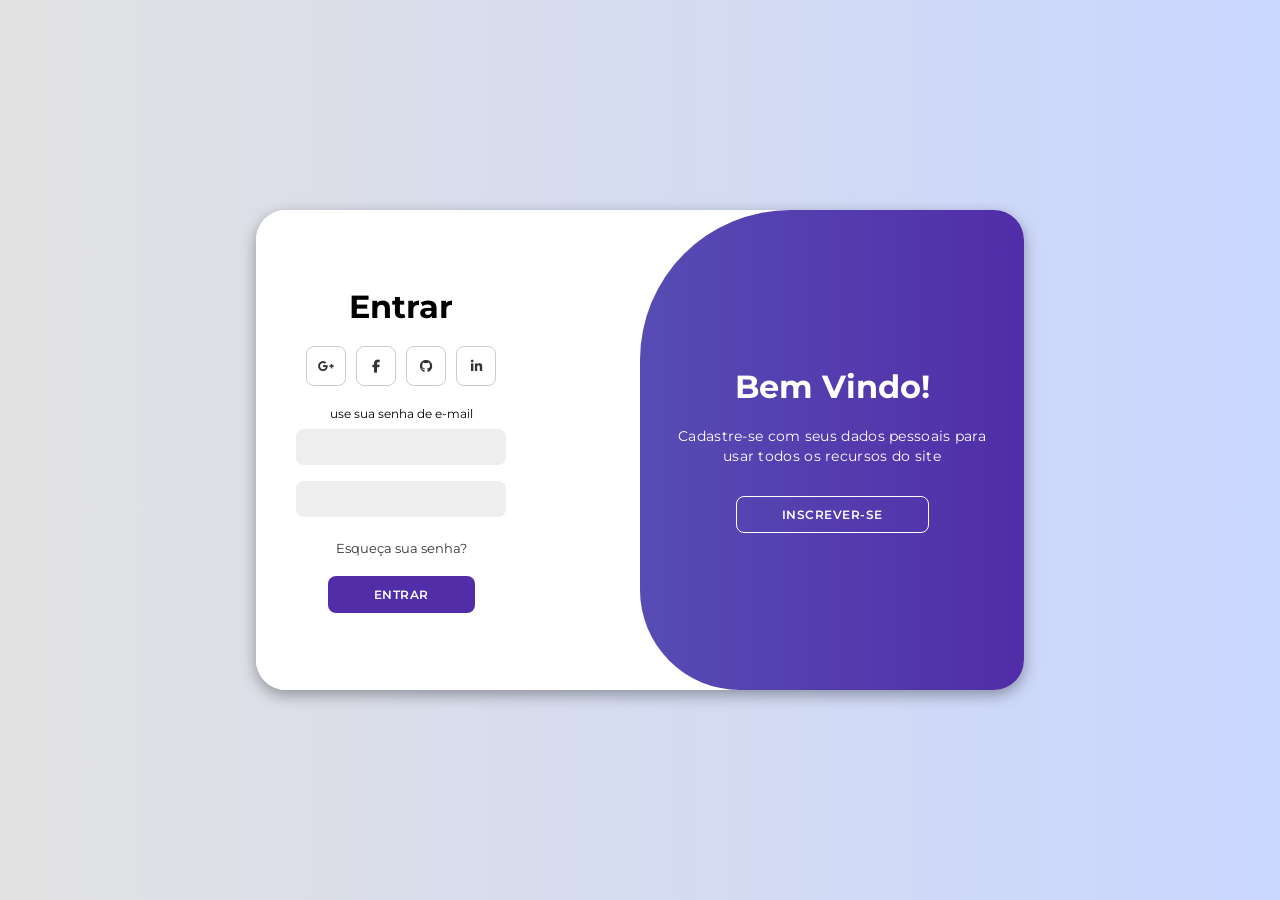
<file: projeto1.html>
<!DOCTYPE html>
<html lang="en">
  <head>
    <meta charset="UTF-8" />
    <meta name="viewport" content="width=device-width, initial-scale=1.0" />
    <link
      rel="stylesheet"
      href="https://cdnjs.cloudflare.com/ajax/libs/font-awesome/6.4.2/css/all.min.css"
    />
    <link rel="stylesheet" href="1.css" />
    <title>Pagina de Login | Gui</title>
  </head>

  <body>
    <div class="container" id="container">
      <div class="form-container sign-up">
        <form>
          <h1>Criar Conta</h1>
          <div class="social-icons">
            <a href="#" class="icon"
              ><i class="fa-brands fa-google-plus-g"></i
            ></a>
            <a href="#" class="icon"><i class="fa-brands fa-facebook-f"></i></a>
            <a href="#" class="icon"><i class="fa-brands fa-github"></i></a>
            <a href="#" class="icon"
              ><i class="fa-brands fa-linkedin-in"></i
            ></a>
          </div>
          <span>use o email para se registrar</span>
          <input type="text" espaço reservado="Name" />
          <input type="email" espaço reservado="Email" />
          <input type="password" espaço reservado="Password" />
          <button>Inscrever-se</button>
        </form>
      </div>
      <div class="form-container Sign-in">
        <form>
          <h1>Entrar</h1>
          <div class="social-icons">
            <a href="#" class="icon"
              ><i class="fa-brands fa-google-plus-g"></i
            ></a>
            <a href="#" class="icon"><i class="fa-brands fa-facebook-f"></i></a>
            <a href="#" class="icon"><i class="fa-brands fa-github"></i></a>
            <a href="#" class="icon"
              ><i class="fa-brands fa-linkedin-in"></i
            ></a>
          </div>
          <span>use sua senha de e-mail</span>
          <input type="email" espaço reservado="Email" />
          <input type="password" espaço reservado="Password" />
          <a href="#">Esqueça sua senha?</a>
          <button>Entrar</button>
        </form>
      </div>
      <div class="toggle-container">
        <div class="toggle">
          <div class="toggle-panel toggle-left">
            <h1>Bem vindo de volta!</h1>
            <p>
              Insira seus dados pessoais para usar todos os recursos do site
            </p>
            <button class="hidden" id="login">Entrar</button>
          </div>
          <div class="toggle-panel toggle-right">
            <h1>Bem Vindo!</h1>
            <p>
              Cadastre-se com seus dados pessoais para usar todos os recursos do
              site
            </p>
            <button class="hidden" id="register">Inscrever-se</button>
          </div>
        </div>
      </div>
    </div>

    <script src="1.js"></script>
  </body>
</html>
</file>
<file: 1.css>
@import url("https://fonts.googleapis.com/css2?family=Montserrat:wght@300;400;500;600;700&display=swap");

* {
  margin: 0;
  padding: 0;
  box-sizing: border-box;
  font-family: "Montserrat", sans-serif;
}

body {
  background-color: #c9d6ff;
  background: linear-gradient(to right, #e2e2e2, #c9d6ff);
  display: flex;
  align-items: center;
  justify-content: center;
  flex-direction: column;
  height: 100vh;
}

.container {
  background-color: #fff;
  border-radius: 30px;
  box-shadow: 0 5px 15px rgba(0, 0, 0, 0.35);
  position: relative;
  overflow: hidden;
  width: 768px;
  max-width: 100%;
  min-height: 480px;
}

.container p {
  font-size: 14px;
  line-height: 20px;
  letter-spacing: 0.3px;
  margin: 20px 0;
}

.container span {
  font-size: 12px;
}

.container a {
  color: #333;
  font-size: 13px;
  text-decoration: none;
  margin: 15px 0 10px;
}

.container button {
  background-color: #512da8;
  color: #fff;
  font-size: 12px;
  padding: 10px 45px;
  border: 1px solid transparent;
  border-radius: 8px;
  font-weight: 600;
  letter-spacing: 0.5px;
  text-transform: uppercase;
  margin-top: 10px;
  cursor: pointer;
}

.container button.hidden {
  background-color: transparent;
  border-color: #fff;
}

.container form {
  background-color: #fff;
  display: flex;
  align-items: center;
  justify-content: center;
  flex-direction: column;
  padding: 0 40px;
  height: 100%;
}

.container input {
  background-color: #eee;
  border: none;
  margin: 8px 0;
  padding: 10px 15px;
  font-size: 13px;
  border-radius: 8px;
  width: 100%;
  outline: none;
}

.form-container {
  position: absolute;
  top: 0;
  height: 100%;
  transition: all 0.6s ease-in-out;
}

.sign-in {
  left: 0;
  width: 50%;
  z-index: 2;
}

.container.active .sign-in {
  transform: translateX(100%);
}

.sign-up {
  left: 0;
  width: 50%;
  opacity: 0;
  z-index: 1;
}

.container.active .sign-up {
  transform: translateX(100%);
  opacity: 1;
  z-index: 5;
  animation: move 0.6s;
}

@keyframes move {
  0%,
  49.99% {
    opacity: 0;
    z-index: 1;
  }
  50%,
  100% {
    opacity: 1;
    z-index: 5;
  }
}

.social-icons {
  margin: 20px 0;
}

.social-icons a {
  border: 1px solid #ccc;
  border-radius: 20%;
  display: inline-flex;
  justify-content: center;
  align-items: center;
  margin: 0 3px;
  width: 40px;
  height: 40px;
}

.toggle-container {
  position: absolute;
  top: 0;
  left: 50%;
  width: 50%;
  height: 100%;
  overflow: hidden;
  transition: all 0.6s ease-in-out;
  border-radius: 150px 0 0 100px;
  z-index: 1000;
}

.container.active .toggle-container {
  transform: translateX(-100%);
  border-radius: 0 150px 100px 0;
}

.toggle {
  background-color: #512da8;
  height: 100%;
  background: linear-gradient(to right, #5c6bc0, #512da8);
  color: #fff;
  position: relative;
  left: -100%;
  height: 100%;
  width: 200%;
  transform: translateX(0);
  transition: all 0.6s ease-in-out;
}

.container.active .toggle {
  transform: translateX(50%);
}

.toggle-panel {
  position: absolute;
  width: 50%;
  height: 100%;
  display: flex;
  align-items: center;
  justify-content: center;
  flex-direction: column;
  padding: 0 30px;
  text-align: center;
  top: 0;
  transform: translateX(0);
  transition: all 0.6s ease-in-out;
}

.toggle-left {
  transform: translateX(-200%);
}

.container.active .toggle-left {
  transform: translateX(0);
}

.toggle-right {
  right: 0;
  transform: translateX(0);
}

.container.active .toggle-right {
  transform: translateX(200%);
}
</file>
